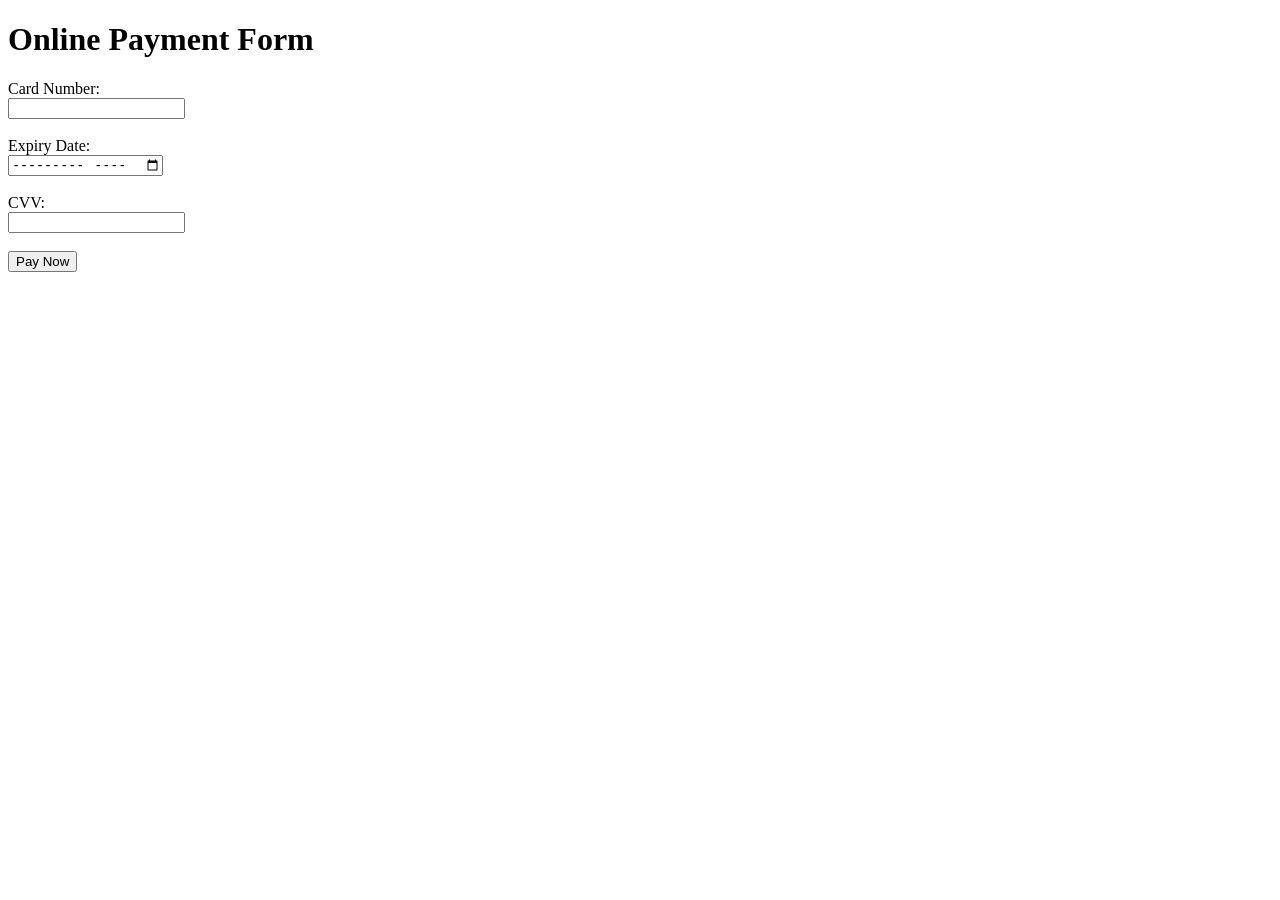
<file: currency.html>
<!DOCTYPE html>
<html>
<head>
    <title>Online Payment</title>
</head>
<body>

<h1>Online Payment Form</h1>

<form onsubmit="return validatePayment()">
    <label>Card Number:</label><br>
    <input type="text" id="card"><br><br>

    <label>Expiry Date:</label><br>
    <input type="month" id="expiry"><br><br>

    <label>CVV:</label><br>
    <input type="password" id="cvv"><br><br>

    <input type="submit" value="Pay Now">
</form>

<p id="msg" style="color:red;"></p>

<script>
function validatePayment() {
    var card = document.getElementById("card").value;
    var expiry = document.getElementById("expiry").value;
    var cvv = document.getElementById("cvv").value;
    var message = "";

    if (card.length != 16) {
        message = "Card number must be 16 digits";
    }
    else if (expiry === "") {
        message = "Please select expiry date";
    }
    else if (cvv.length != 3) {
        message = "CVV must be 3 digits";
    }
    else {
        alert("Payment Successful");
        return true;
    }

    document.getElementById("msg").innerHTML = message;
    return false;
}
</script>
</file>
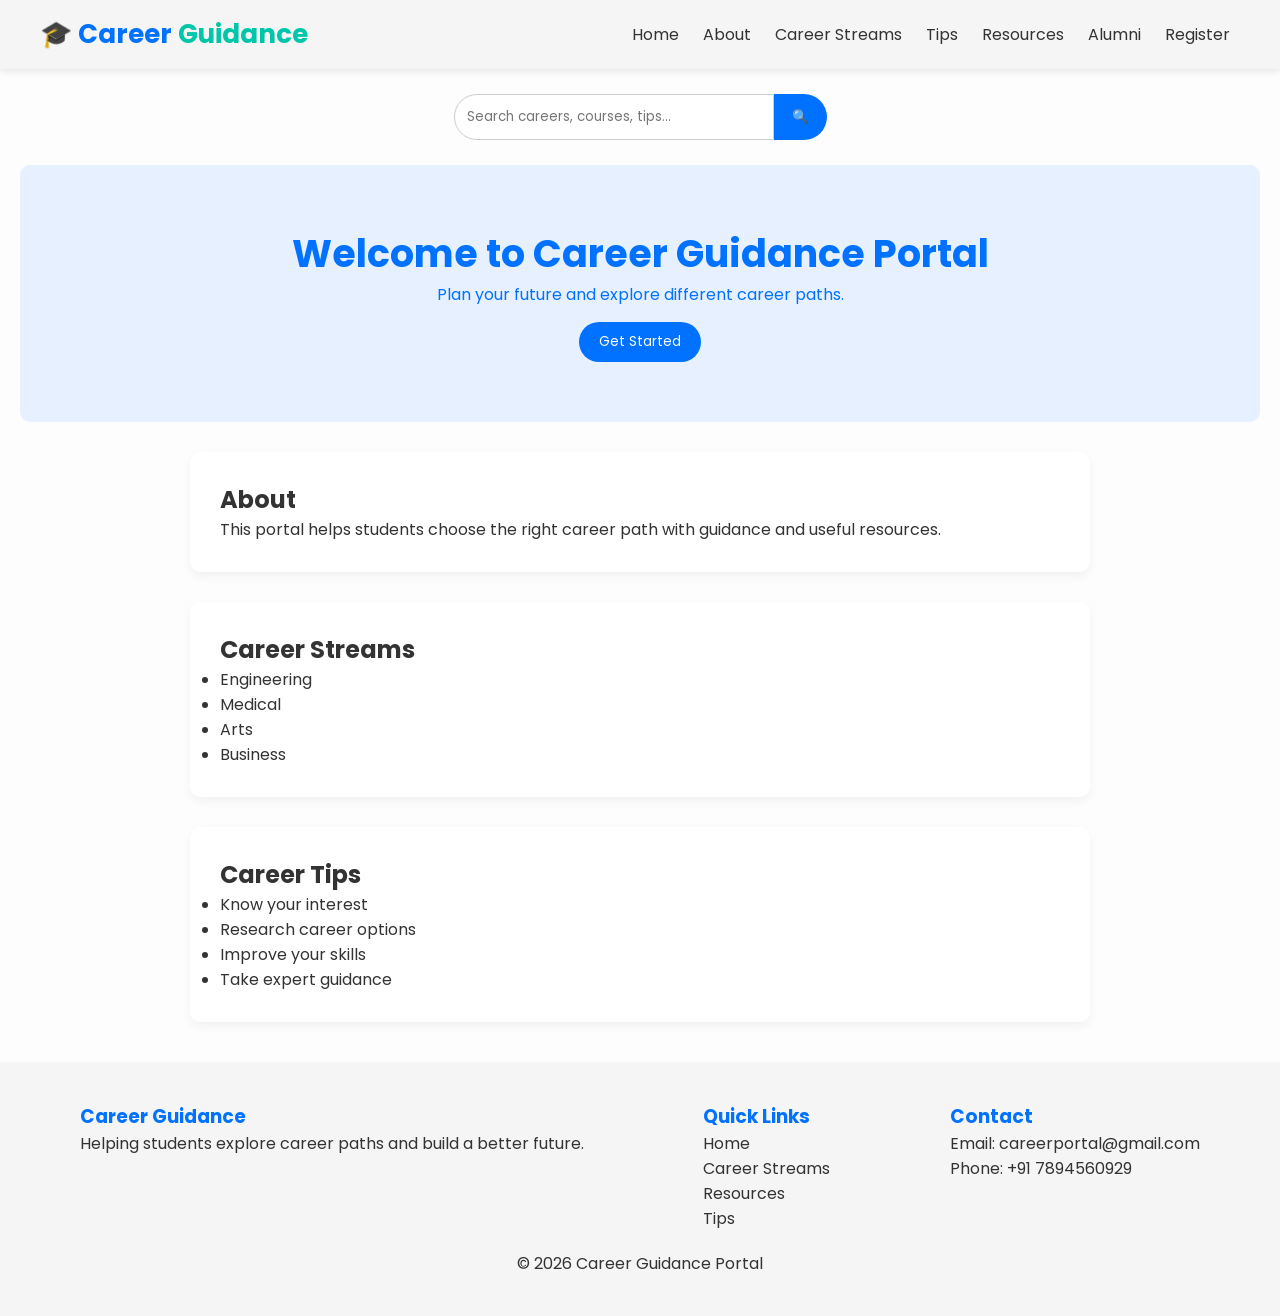
<file: home.html>
<!DOCTYPE html>
<html lang="en">
<head>
<meta charset="UTF-8">
<meta name="viewport" content="width=device-width, initial-scale=1.0">
<title>Career Guidance Portal</title>
<link rel="stylesheet" href="home.css">
</head>
<body>

<!-- Navbar -->
<nav class="navbar">
    <div class="logo">
        🎓 Career <span>Guidance</span>
    </div>

    <div class="nav-links">
        <a href="home.html">Home</a>
        <a href="about.html">About</a>
        <a href="streams.html">Career Streams</a>
        <a href="tips.html">Tips</a>
        <a href="resources.html">Resources</a>
        <a href="alumni.html">Alumni</a>
        <a href="register.html">Register</a>
    </div>
</nav>

<!-- Search Bar -->
<div class="search-box">
    <input type="text" placeholder="Search careers, courses, tips...">
    <button>🔍</button>
</div>

<!-- Hero Section -->
<header class="hero">
    <h1>Welcome to Career Guidance Portal</h1>
    <p>Plan your future and explore different career paths.</p>
    <button onclick="showMessage()">Get Started</button>
</header>

<!-- About Section -->
<section>
    <h2>About</h2>
    <p>This portal helps students choose the right career path with guidance and useful resources.</p>
</section>

<!-- Career Streams -->
<section>
    <h2>Career Streams</h2>
    <ul>
        <li>Engineering</li>
        <li>Medical</li>
        <li>Arts</li>
        <li>Business</li>
    </ul>
</section>

<!-- Tips -->
<section>
    <h2>Career Tips</h2>
    <ul>
        <li>Know your interest</li>
        <li>Research career options</li>
        <li>Improve your skills</li>
        <li>Take expert guidance</li>
    </ul>
</section>

<!-- Footer -->
<footer>
    <div class="footer-container">

        <div class="footer-section">
            <h3>Career Guidance</h3>
            <p>Helping students explore career paths and build a better future.</p>
        </div>

        <div class="footer-section">
            <h3>Quick Links</h3>
            <p>Home</p>
            <p>Career Streams</p>
            <p>Resources</p>
            <p>Tips</p>
        </div>

        <div class="footer-section">
            <h3>Contact</h3>
            <p>Email: careerportal@gmail.com</p>
            <p>Phone: +91 7894560929</p>
        </div>

    </div>

    <p class="footer-bottom">
        © 2026 Career Guidance Portal
    </p>
</footer>

<script src="home.js"></script>
</body>
</html>
</file>
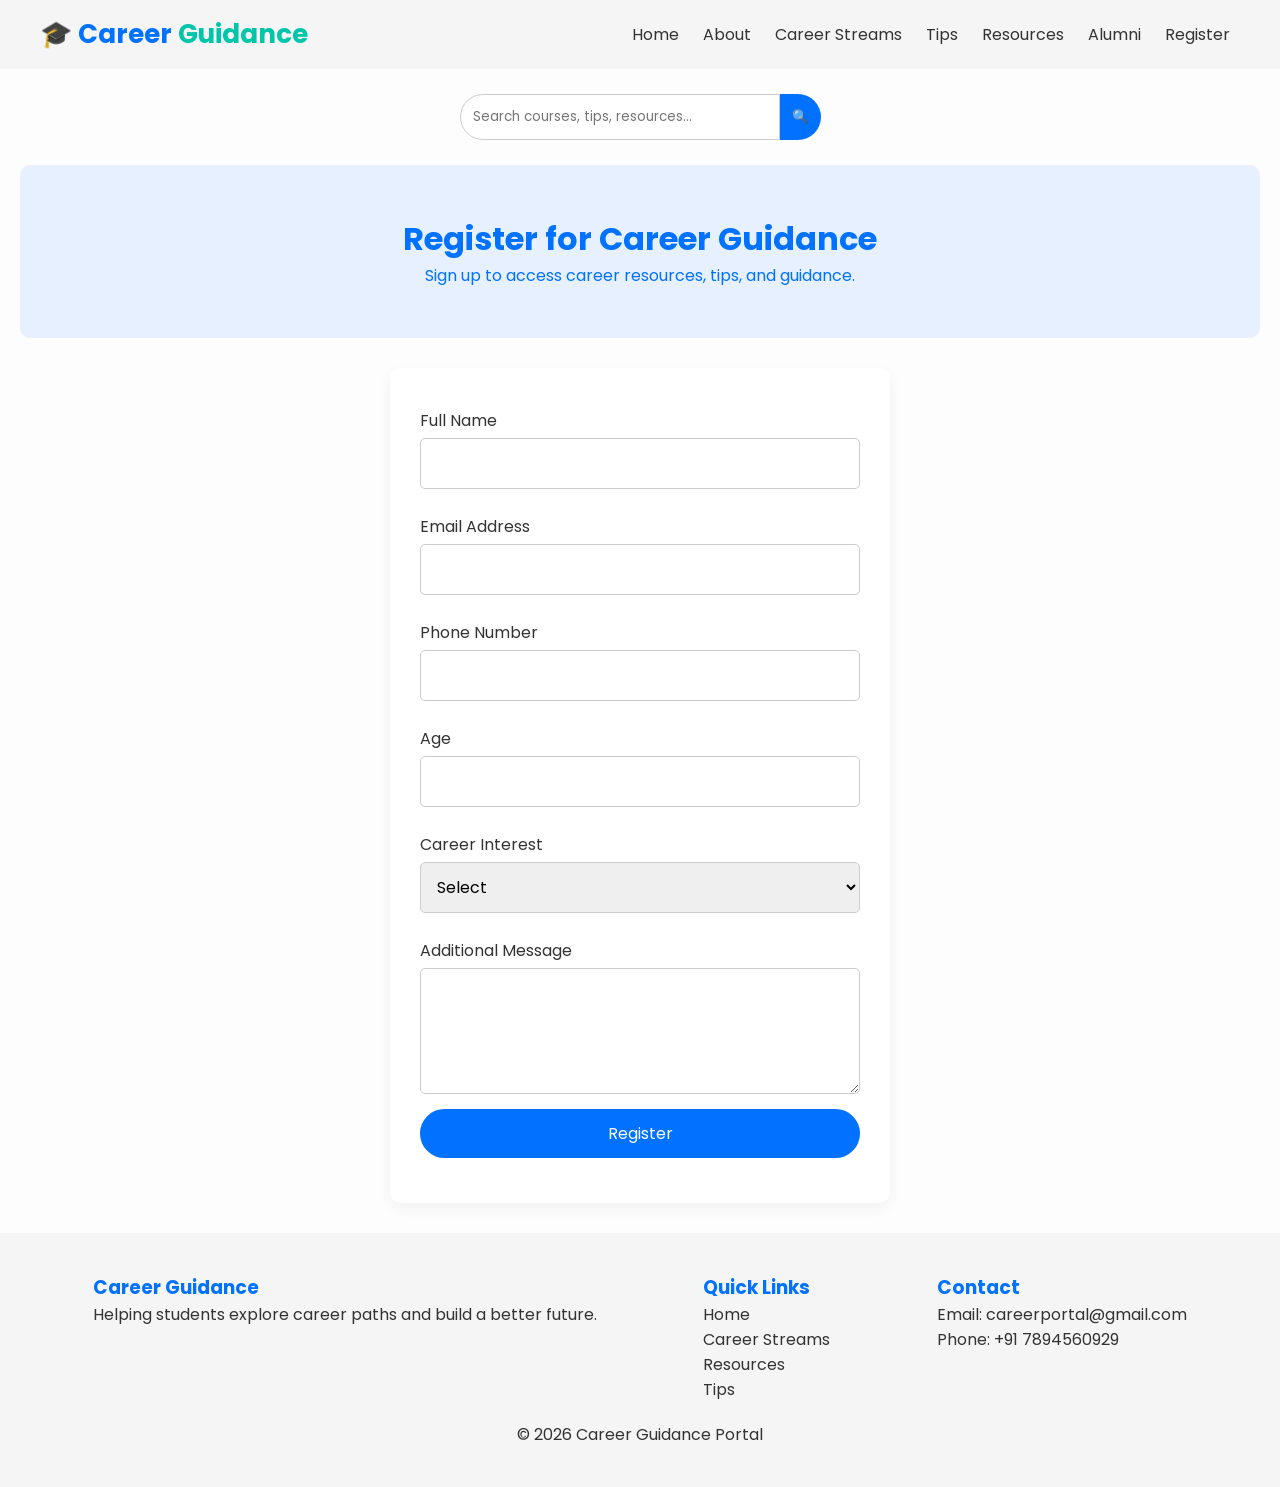
<file: register.html>
<!DOCTYPE html>
<html lang="en">
<head>
<meta charset="UTF-8">
<meta name="viewport" content="width=device-width, initial-scale=1.0">
<title>Register - Career Guidance Portal</title>
<link rel="stylesheet" href="register.css">
</head>

<body>

<!-- Navbar -->
<nav class="navbar">
    <div class="logo">
        🎓 Career <span>Guidance</span>
    </div>

    <div class="nav-links">
        <a href="home.html">Home</a>
        <a href="about.html">About</a>
        <a href="streams.html">Career Streams</a>
        <a href="tips.html">Tips</a>
        <a href="resources.html">Resources</a>
        <a href="alumni.html">Alumni</a>
        <a href="register.html">Register</a>
    </div>
</nav>

<!-- Search Box -->
<div class="search-box">
    <input type="text" placeholder="Search courses, tips, resources...">
    <button>🔍</button>
</div>

<!-- Header -->
<header>
    <h1>Register for Career Guidance</h1>
    <p>Sign up to access career resources, tips, and guidance.</p>
</header>

<!-- Registration Form Section -->
<section class="form-section">
    <form id="registerForm">

        <label for="fullname">Full Name</label>
        <input type="text" id="fullname" name="fullname" required>

        <label for="email">Email Address</label>
        <input type="email" id="email" name="email" required>

        <label for="phone">Phone Number</label>
        <input type="tel" id="phone" name="phone" required>

        <label for="age">Age</label>
        <input type="number" id="age" name="age" min="10" max="100" required>

        <label for="career-interest">Career Interest</label>
        <select id="career-interest" name="career-interest" required>
            <option value="">Select</option>
            <option value="engineering">Engineering</option>
            <option value="medical">Medical</option>
            <option value="arts">Arts</option>
            <option value="commerce">Commerce</option>
            <option value="others">Others</option>
        </select>

        <label for="message">Additional Message</label>
        <textarea id="message" name="message" rows="4"></textarea>

        <input type="submit" value="Register">
    </form>
</section>

<!-- Footer -->
<footer>
    <div class="footer-container">

        <div class="footer-section">
            <h3>Career Guidance</h3>
            <p>Helping students explore career paths and build a better future.</p>
        </div>

        <div class="footer-section">
            <h3>Quick Links</h3>
            <p>Home</p>
            <p>Career Streams</p>
            <p>Resources</p>
            <p>Tips</p>
        </div>

        <div class="footer-section">
            <h3>Contact</h3>
            <p>Email: careerportal@gmail.com</p>
            <p>Phone: +91 7894560929</p>
        </div>

    </div>

    <p class="footer-bottom">© 2026 Career Guidance Portal</p>
</footer>

<script src="register.js"></script>
</body>
</html>
</file>
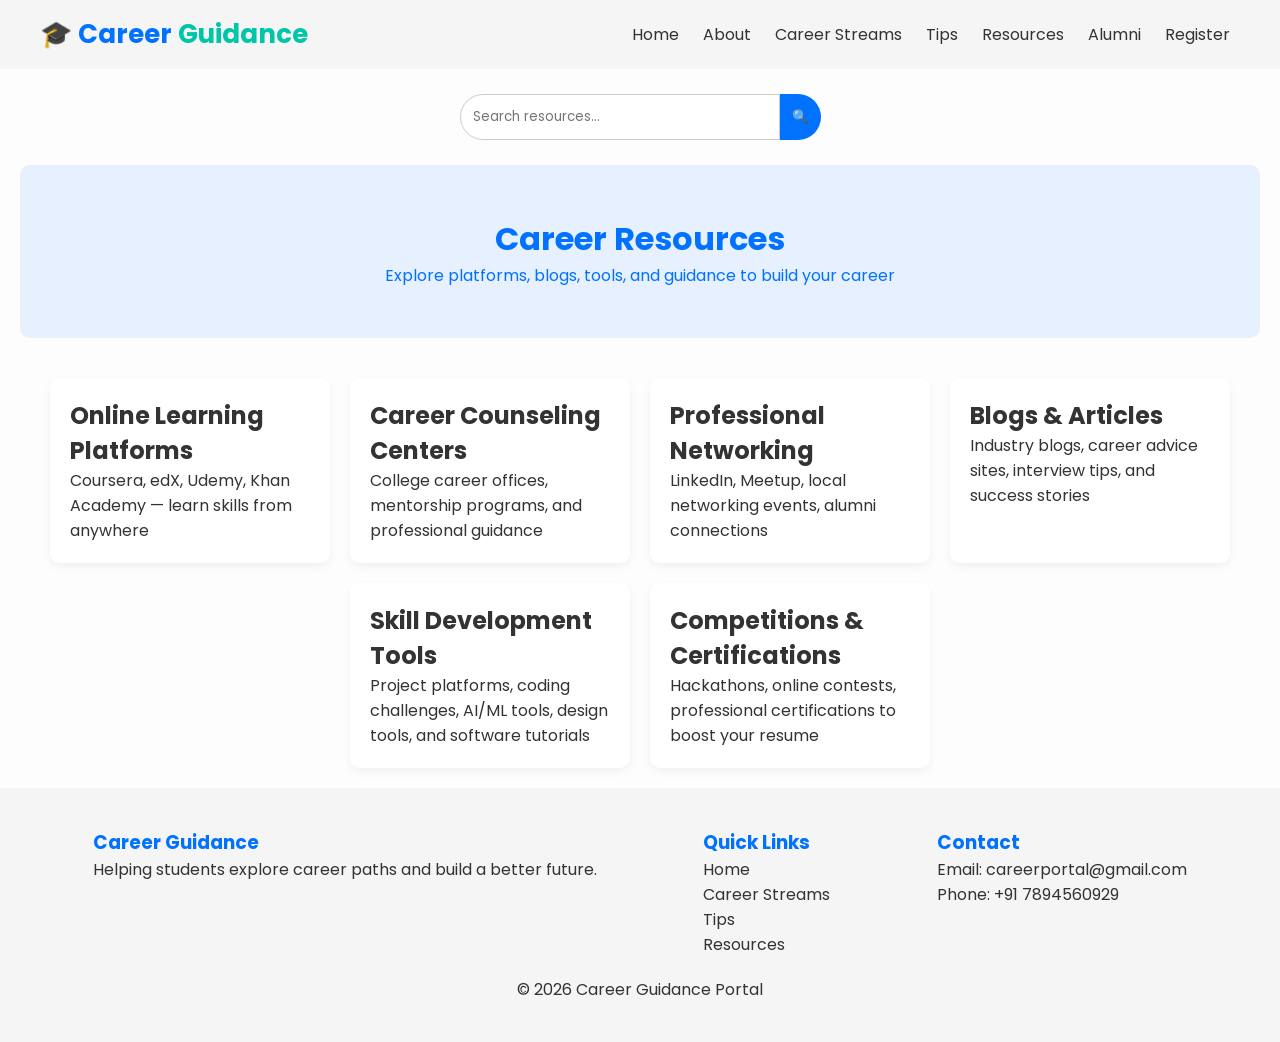
<file: resources.html>
<!DOCTYPE html>
<html lang="en">
<head>
<meta charset="UTF-8">
<meta name="viewport" content="width=device-width, initial-scale=1.0">
<title>Resources - Career Guidance Portal</title>
<link rel="stylesheet" href="resources.css">
</head>
<body>

<!-- Navbar -->
<nav class="navbar">
    <div class="logo">🎓 Career <span>Guidance</span></div>
    <div class="nav-links">
        <a href="home.html">Home</a>
        <a href="about.html">About</a>
        <a href="streams.html">Career Streams</a>
        <a href="tips.html">Tips</a>
        <a href="resources.html">Resources</a>
        <a href="alumni.html">Alumni</a>
        <a href="register.html">Register</a>
    </div>
</nav>

<!-- Search Box -->
<div class="search-box">
    <input type="text" id="searchResources" placeholder="Search resources...">
    <button>🔍</button>
</div>

<!-- Header -->
<header>
    <h1>Career Resources</h1>
    <p>Explore platforms, blogs, tools, and guidance to build your career</p>
</header>

<!-- Resources Section -->
<section class="resources-container">

    <div class="card">
        <h2>Online Learning Platforms</h2>
        <p>Coursera, edX, Udemy, Khan Academy — learn skills from anywhere</p>
    </div>

    <div class="card">
        <h2>Career Counseling Centers</h2>
        <p>College career offices, mentorship programs, and professional guidance</p>
    </div>

    <div class="card">
        <h2>Professional Networking</h2>
        <p>LinkedIn, Meetup, local networking events, alumni connections</p>
    </div>

    <div class="card">
        <h2>Blogs & Articles</h2>
        <p>Industry blogs, career advice sites, interview tips, and success stories</p>
    </div>

    <div class="card">
        <h2>Skill Development Tools</h2>
        <p>Project platforms, coding challenges, AI/ML tools, design tools, and software tutorials</p>
    </div>

    <div class="card">
        <h2>Competitions & Certifications</h2>
        <p>Hackathons, online contests, professional certifications to boost your resume</p>
    </div>

</section>

<!-- Footer -->
<footer>
    <div class="footer-container">

        <div class="footer-section">
            <h3>Career Guidance</h3>
            <p>Helping students explore career paths and build a better future.</p>
        </div>

        <div class="footer-section">
            <h3>Quick Links</h3>
            <p>Home</p>
            <p>Career Streams</p>
            <p>Tips</p>
            <p>Resources</p>
        </div>

        <div class="footer-section">
            <h3>Contact</h3>
            <p>Email: careerportal@gmail.com</p>
            <p>Phone: +91 7894560929</p>
        </div>

    </div>

    <p class="footer-bottom">© 2026 Career Guidance Portal</p>
</footer>

<script src="resources.js"></script>
</body>
</html>
</file>
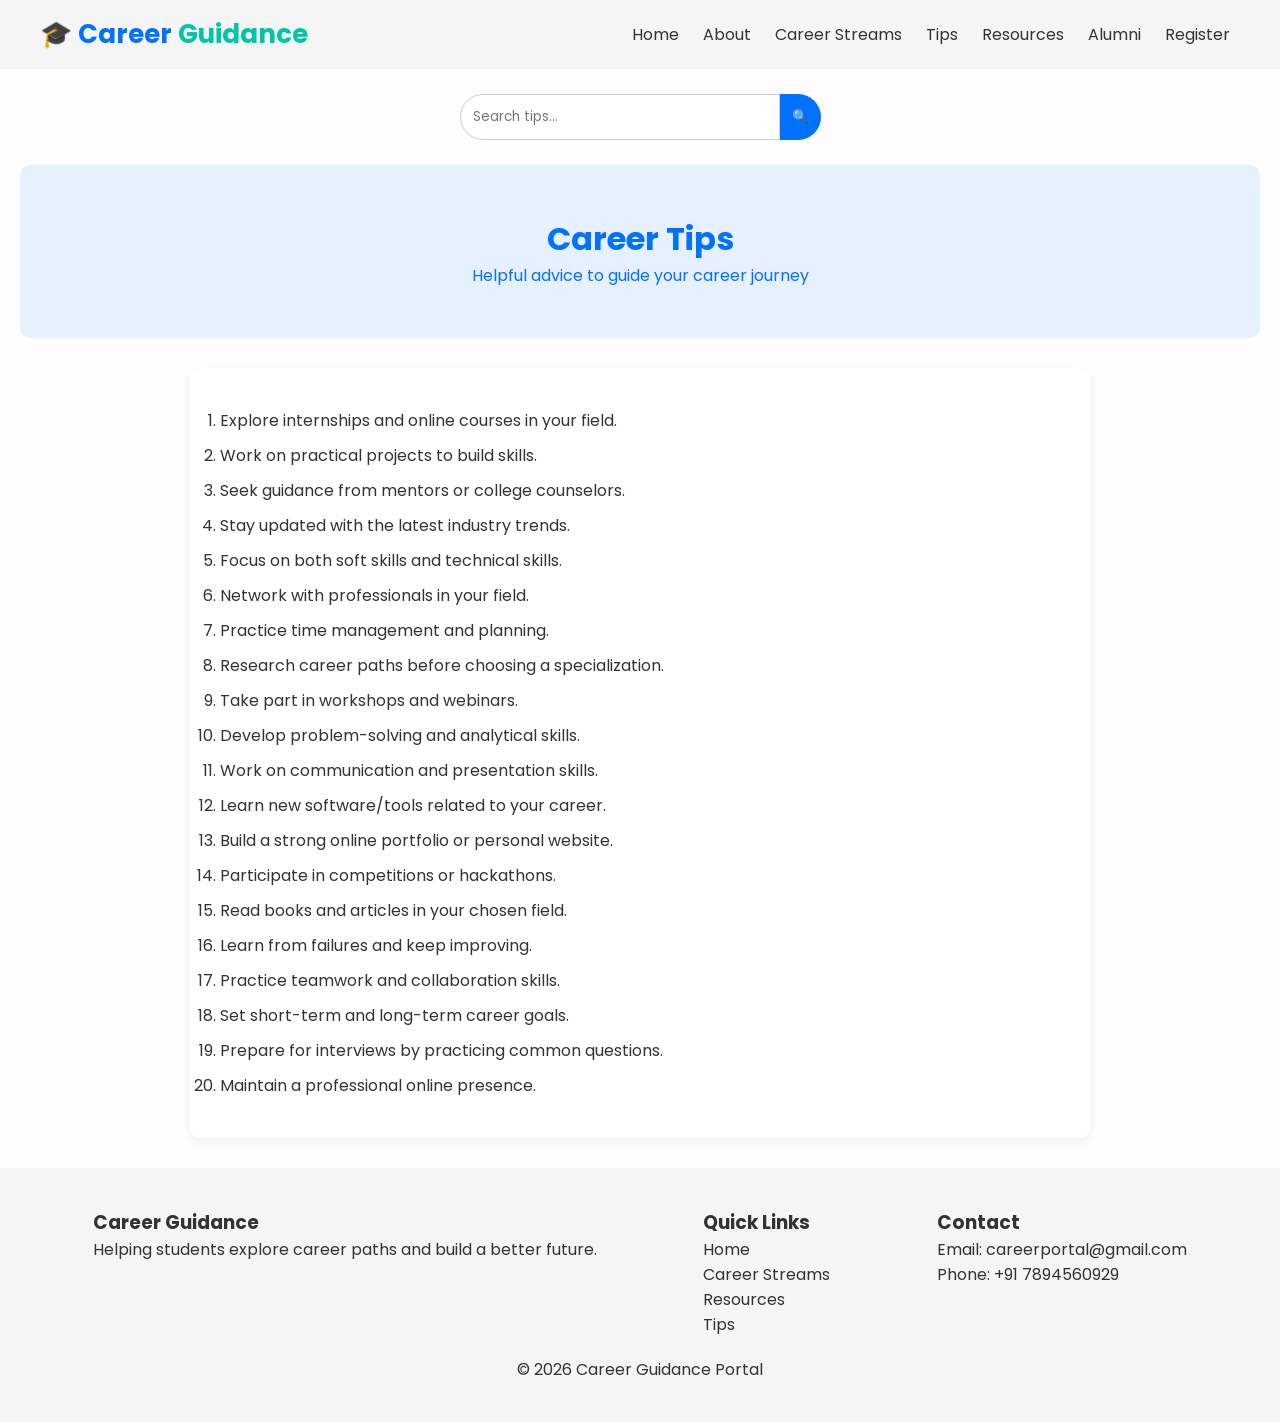
<file: tips.html>
<!DOCTYPE html>
<html lang="en">
<head>
<meta charset="UTF-8">
<meta name="viewport" content="width=device-width, initial-scale=1.0">

<title>Career Tips - Career Guidance Portal</title>
<link rel="stylesheet" href="tips.css">

</head>
<body>

<!-- Navbar -->
<nav class="navbar">

    <div class="logo">
        🎓 Career <span>Guidance</span>
    </div>

    <div class="nav-links">
        <a href="home.html">Home</a>
        <a href="about.html">About</a>
        <a href="streams.html">Career Streams</a>
        <a href="tips.html">Tips</a>
        <a href="resources.html">Resources</a>
        <a href="alumni.html">Alumni</a>
        <a href="register.html">Register</a>
    </div>

</nav>

<!-- Search Bar -->
<div class="search-box">
    <input type="text" id="searchTips" placeholder="Search tips...">
    <button>🔍</button>
</div>

<!-- Header -->
<header>
    <h1>Career Tips</h1>
    <p>Helpful advice to guide your career journey</p>
</header>

<!-- Tips Section -->
<section>
   <ol id="tipsList">

      <li>Explore internships and online courses in your field.</li>
      <li>Work on practical projects to build skills.</li>
      <li>Seek guidance from mentors or college counselors.</li>
      <li>Stay updated with the latest industry trends.</li>
      <li>Focus on both soft skills and technical skills.</li>
      <li>Network with professionals in your field.</li>
      <li>Practice time management and planning.</li>
      <li>Research career paths before choosing a specialization.</li>
      <li>Take part in workshops and webinars.</li>
      <li>Develop problem-solving and analytical skills.</li>
      <li>Work on communication and presentation skills.</li>
      <li>Learn new software/tools related to your career.</li>
      <li>Build a strong online portfolio or personal website.</li>
      <li>Participate in competitions or hackathons.</li>
      <li>Read books and articles in your chosen field.</li>
      <li>Learn from failures and keep improving.</li>
      <li>Practice teamwork and collaboration skills.</li>
      <li>Set short-term and long-term career goals.</li>
      <li>Prepare for interviews by practicing common questions.</li>
      <li>Maintain a professional online presence.</li>

   </ol>
</section>

<!-- Footer -->
<footer>
    <div class="footer-container">

        <div class="footer-section">
            <h3>Career Guidance</h3>
            <p>Helping students explore career paths and build a better future.</p>
        </div>

        <div class="footer-section">
            <h3>Quick Links</h3>
            <p>Home</p>
            <p>Career Streams</p>
            <p>Resources</p>
            <p>Tips</p>
        </div>

        <div class="footer-section">
            <h3>Contact</h3>
            <p>Email: careerportal@gmail.com</p>
            <p>Phone: +91 7894560929</p>
        </div>

    </div>

    <p class="footer-bottom">
        © 2026 Career Guidance Portal
    </p>
</footer>

<script src="tips.js"></script>

</body>
</html>
</file>
<file: home.css>
@import url('https://fonts.googleapis.com/css2?family=Poppins:wght@300;400;500;600&display=swap');

*{
    margin:0;
    padding:0;
    box-sizing:border-box;
    font-family:'Poppins', sans-serif;
}

body{
    background:#fdfdfd;
    color:#333;
}

/* Navbar */
.navbar{
    display:flex;
    justify-content:space-between;
    align-items:center;
    background:#f5f5f5;
    padding:15px 40px;
    box-shadow:0 2px 8px rgba(0,0,0,0.1);
}

.logo{
    font-size:26px;
    font-weight:bold;
    color:#0072ff;
}

.logo span{
    color:#00c6a9;
}

.nav-links a{
    margin:0 10px;
    text-decoration:none;
    color:#333;
}

.nav-links a:hover{
    color:#0072ff;
}

/* Search Bar */
.search-box{
    display:flex;
    justify-content:center;
    margin:25px;
}

.search-box input{
    width:320px;
    padding:12px;
    border-radius:25px 0 0 25px;
    border:1px solid #ccc;
}

.search-box button{
    padding:12px 18px;
    border:none;
    background:#0072ff;
    color:white;
    border-radius:0 25px 25px 0;
}

/* Hero */
.hero{
    background:#e6f0ff;
    text-align:center;
    padding:60px 20px;
    margin:20px;
    border-radius:10px;
    color:#0072ff;
}

.hero h1{
    font-size:38px;
}

.hero button{
    margin-top:15px;
    padding:10px 20px;
    border:none;
    background:#0072ff;
    color:white;
    border-radius:20px;
    cursor:pointer;
}

/* Sections */
section{
    max-width:900px;
    margin:30px auto;
    background:white;
    padding:30px;
    border-radius:10px;
    box-shadow:0 4px 10px rgba(0,0,0,0.05);
}

/* Footer */
footer{
    background:#f5f5f5;
    padding:40px 20px;
    margin-top:40px;
}

.footer-container{
    display:flex;
    justify-content:space-around;
    flex-wrap:wrap;
}

.footer-section h3{
    color:#0072ff;
}

.footer-bottom{
    text-align:center;
    margin-top:20px;
}
</file>
<file: register.css>
@import url('https://fonts.googleapis.com/css2?family=Poppins:wght@300;400;500;600&display=swap');

*{
    margin:0;
    padding:0;
    box-sizing:border-box;
    font-family:'Poppins', sans-serif;
}

body{
    background:#fdfdfd;
    color:#333;
}

/* Navbar */
.navbar{
    display:flex;
    justify-content:space-between;
    align-items:center;
    background:#f5f5f5;
    padding:15px 40px;
}

.logo{
    font-size:26px;
    font-weight:bold;
    color:#0072ff;
}

.logo span{
    color:#00c6a9;
}

.nav-links a{
    margin:0 10px;
    text-decoration:none;
    color:#333;
}

.nav-links a:hover{
    color:#0072ff;
}

/* Search */
.search-box{
    display:flex;
    justify-content:center;
    margin:25px;
}

.search-box input{
    width:320px;
    padding:12px;
    border-radius:25px 0 0 25px;
    border:1px solid #ccc;
}

.search-box button{
    padding:12px;
    background:#0072ff;
    color:white;
    border:none;
    border-radius:0 25px 25px 0;
}

/* Header */
header{
    background:#e6f0ff;
    text-align:center;
    padding:50px;
    margin:20px;
    border-radius:10px;
    color:#0072ff;
}

/* Form Section */
.form-section{
    max-width:500px;
    margin:30px auto;
    padding:30px;
    background:white;
    border-radius:10px;
    box-shadow:0 4px 15px rgba(0,0,0,0.05);
}

.form-section form{
    display:flex;
    flex-direction:column;
}

.form-section label{
    margin:10px 0 5px 0;
}

.form-section input, 
.form-section select, 
.form-section textarea{
    padding:12px;
    border:1px solid #ccc;
    border-radius:5px;
    margin-bottom:15px;
    font-size:16px;
}

.form-section input[type="submit"]{
    background:#0072ff;
    color:white;
    border:none;
    border-radius:25px;
    cursor:pointer;
    transition:0.3s;
}

.form-section input[type="submit"]:hover{
    background:#005bb5;
}

/* Footer */
footer{
    background:#f5f5f5;
    padding:40px;
}

.footer-container{
    display:flex;
    justify-content:space-around;
    flex-wrap:wrap;
}

.footer-section h3{
    color:#0072ff;
}

.footer-bottom{
    text-align:center;
    margin-top:20px;
}

/* Responsive */
@media(max-width:768px){
    .navbar{
        flex-direction:column;
        align-items:center;
    }

    .nav-links a{
        display:block;
        margin:8px 0;
    }

    .search-box{
        flex-direction:column;
        align-items:center;
    }

    .search-box input{
        width:80%;
        border-radius:25px;
        margin-bottom:10px;
    }

    .search-box button{
        border-radius:25px;
        width:120px;
    }

    .form-section{
        width:90%;
    }
}
</file>
<file: resources.css>
@import url('https://fonts.googleapis.com/css2?family=Poppins:wght@300;400;500;600&display=swap');

*{
    margin:0;
    padding:0;
    box-sizing:border-box;
    font-family:'Poppins', sans-serif;
}

body{
    background:#fdfdfd;
    color:#333;
}

/* Navbar */
.navbar{
    display:flex;
    justify-content:space-between;
    align-items:center;
    background:#f5f5f5;
    padding:15px 40px;
}

.logo{
    font-size:26px;
    font-weight:bold;
    color:#0072ff;
}

.logo span{
    color:#00c6a9;
}

.nav-links a{
    margin:0 10px;
    text-decoration:none;
    color:#333;
}

.nav-links a:hover{
    color:#0072ff;
}

/* Search */
.search-box{
    display:flex;
    justify-content:center;
    margin:25px;
}

.search-box input{
    width:320px;
    padding:12px;
    border-radius:25px 0 0 25px;
    border:1px solid #ccc;
}

.search-box button{
    padding:12px;
    background:#0072ff;
    color:white;
    border:none;
    border-radius:0 25px 25px 0;
}

/* Header */
header{
    background:#e6f0ff;
    text-align:center;
    padding:50px;
    margin:20px;
    border-radius:10px;
    color:#0072ff;
}

/* Resources Cards */
.resources-container{
    display:flex;
    flex-wrap:wrap;
    justify-content:center;
    gap:20px;
    padding:20px;
}

.card{
    background:white;
    padding:20px;
    width:280px;
    border-radius:10px;
    box-shadow:0 4px 10px rgba(0,0,0,0.05);
    transition:0.3s;
}

.card:hover{
    transform:translateY(-5px);
}

/* Footer */
footer{
    background:#f5f5f5;
    padding:40px;
}

.footer-container{
    display:flex;
    justify-content:space-around;
    flex-wrap:wrap;
}

.footer-section h3{
    color:#0072ff;
}

.footer-bottom{
    text-align:center;
    margin-top:20px;
}

/* Responsive */
@media(max-width:768px){
    .navbar{
        flex-direction:column;
        align-items:center;
    }

    .nav-links a{
        display:block;
        margin:8px 0;
    }

    .search-box{
        flex-direction:column;
        align-items:center;
    }

    .search-box input{
        width:80%;
        border-radius:25px;
        margin-bottom:10px;
    }

    .search-box button{
        border-radius:25px;
        width:120px;
    }

    .resources-container{
        flex-direction:column;
        align-items:center;
    }
}
</file>
<file: tips.css>
@import url('https://fonts.googleapis.com/css2?family=Poppins:wght@300;400;500;600&display=swap');

*{
    margin:0;
    padding:0;
    box-sizing:border-box;
    font-family:'Poppins', sans-serif;
}

body{
    background:#fdfdfd;
    color:#333;
}

/* Navbar */
.navbar{
    display:flex;
    justify-content:space-between;
    align-items:center;
    background:#f5f5f5;
    padding:15px 40px;
}

.logo{
    font-size:26px;
    font-weight:bold;
    color:#0072ff;
}

.logo span{
    color:#00c6a9;
}

.nav-links a{
    margin:0 10px;
    text-decoration:none;
    color:#333;
}

.nav-links a:hover{
    color:#0072ff;
}

/* Search */
.search-box{
    display:flex;
    justify-content:center;
    margin:25px;
}

.search-box input{
    width:320px;
    padding:12px;
    border-radius:25px 0 0 25px;
    border:1px solid #ccc;
}

.search-box button{
    padding:12px;
    background:#0072ff;
    color:white;
    border:none;
    border-radius:0 25px 25px 0;
}

/* Header */
header{
    background:#e6f0ff;
    text-align:center;
    padding:50px;
    margin:20px;
    border-radius:10px;
    color:#0072ff;
}

/* Section */
section{
    max-width:900px;
    margin:30px auto;
    background:white;
    padding:30px;
    border-radius:10px;
    box-shadow:0 4px 10px rgba(0,0,0,0.05);
}

/* List */
ol li{
    margin:10px 0;
}

/* Footer */
footer{
    background:#f5f5f5;
    padding:40px;
}

.footer-container{
    display:flex;
    justify-content:space-around;
    flex-wrap:wrap;
}

.footer-bottom{
    text-align:center;
    margin-top:20px;
}
</file>
